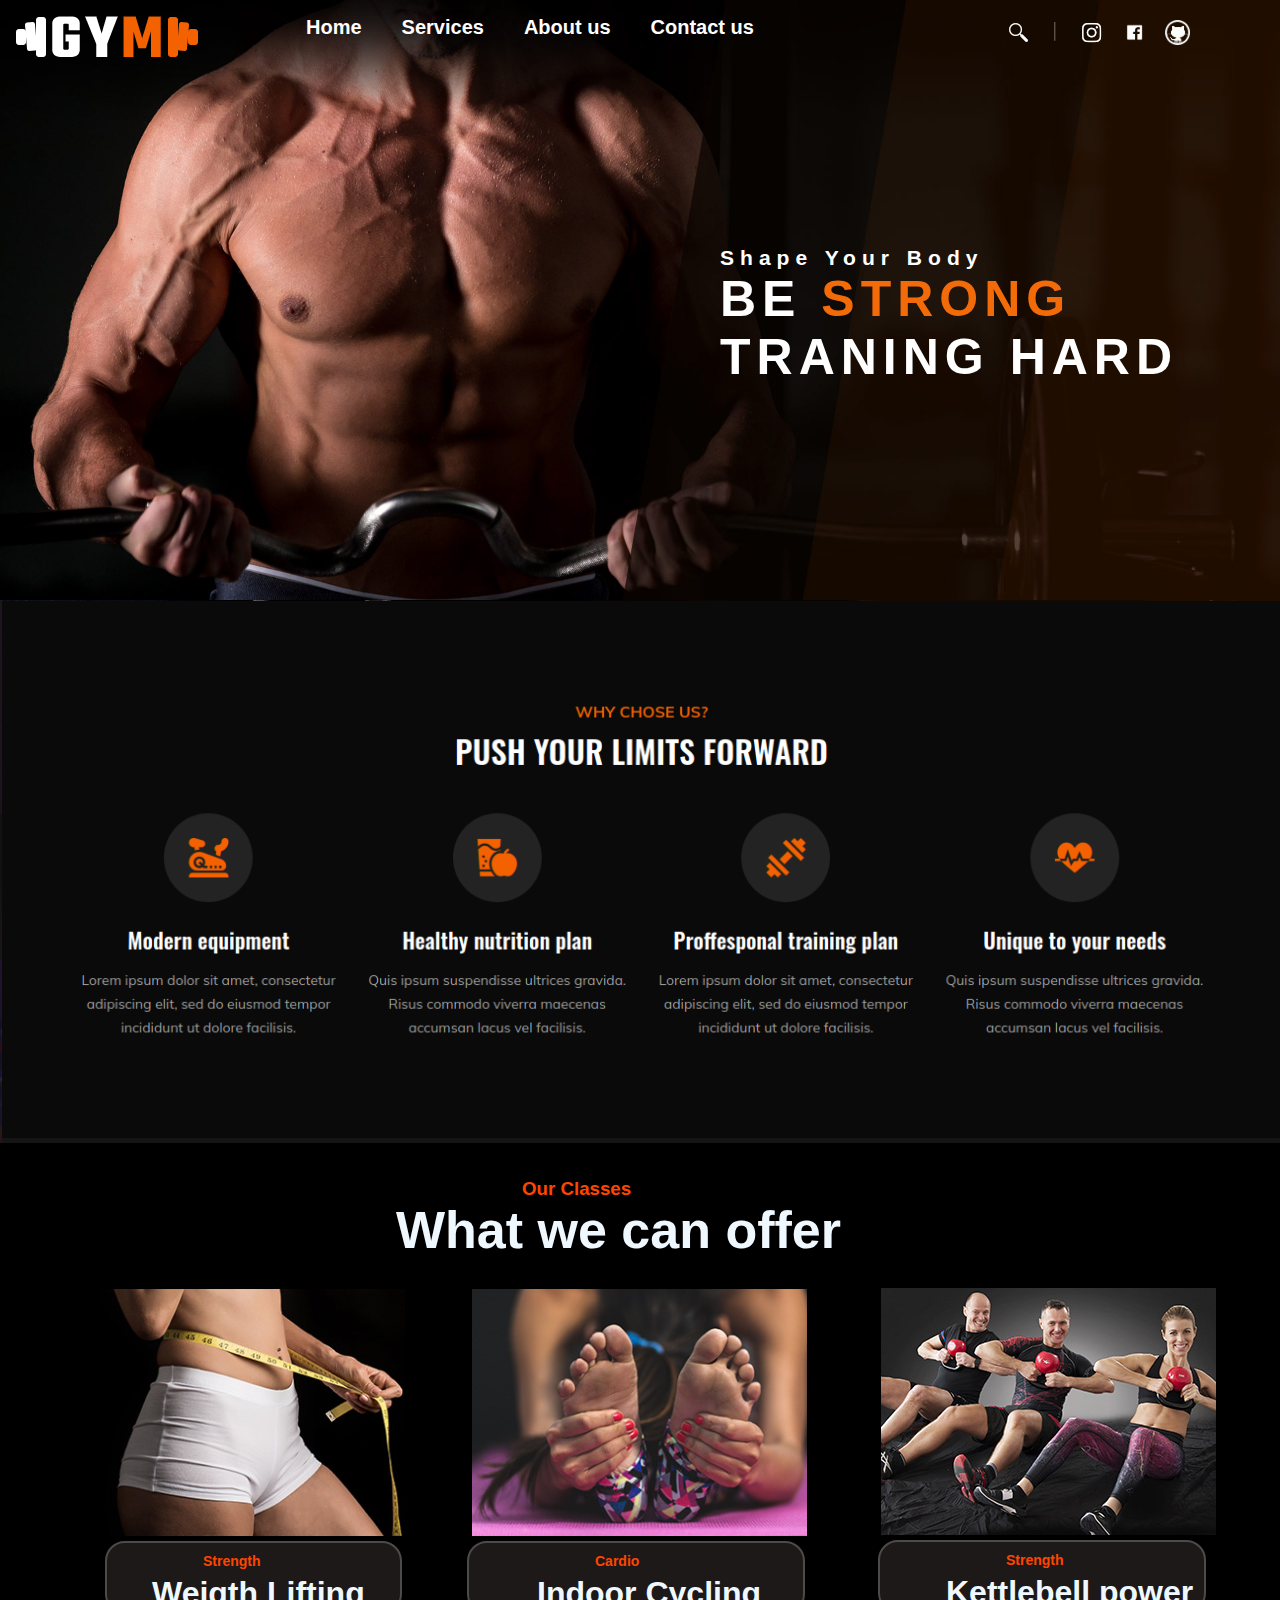
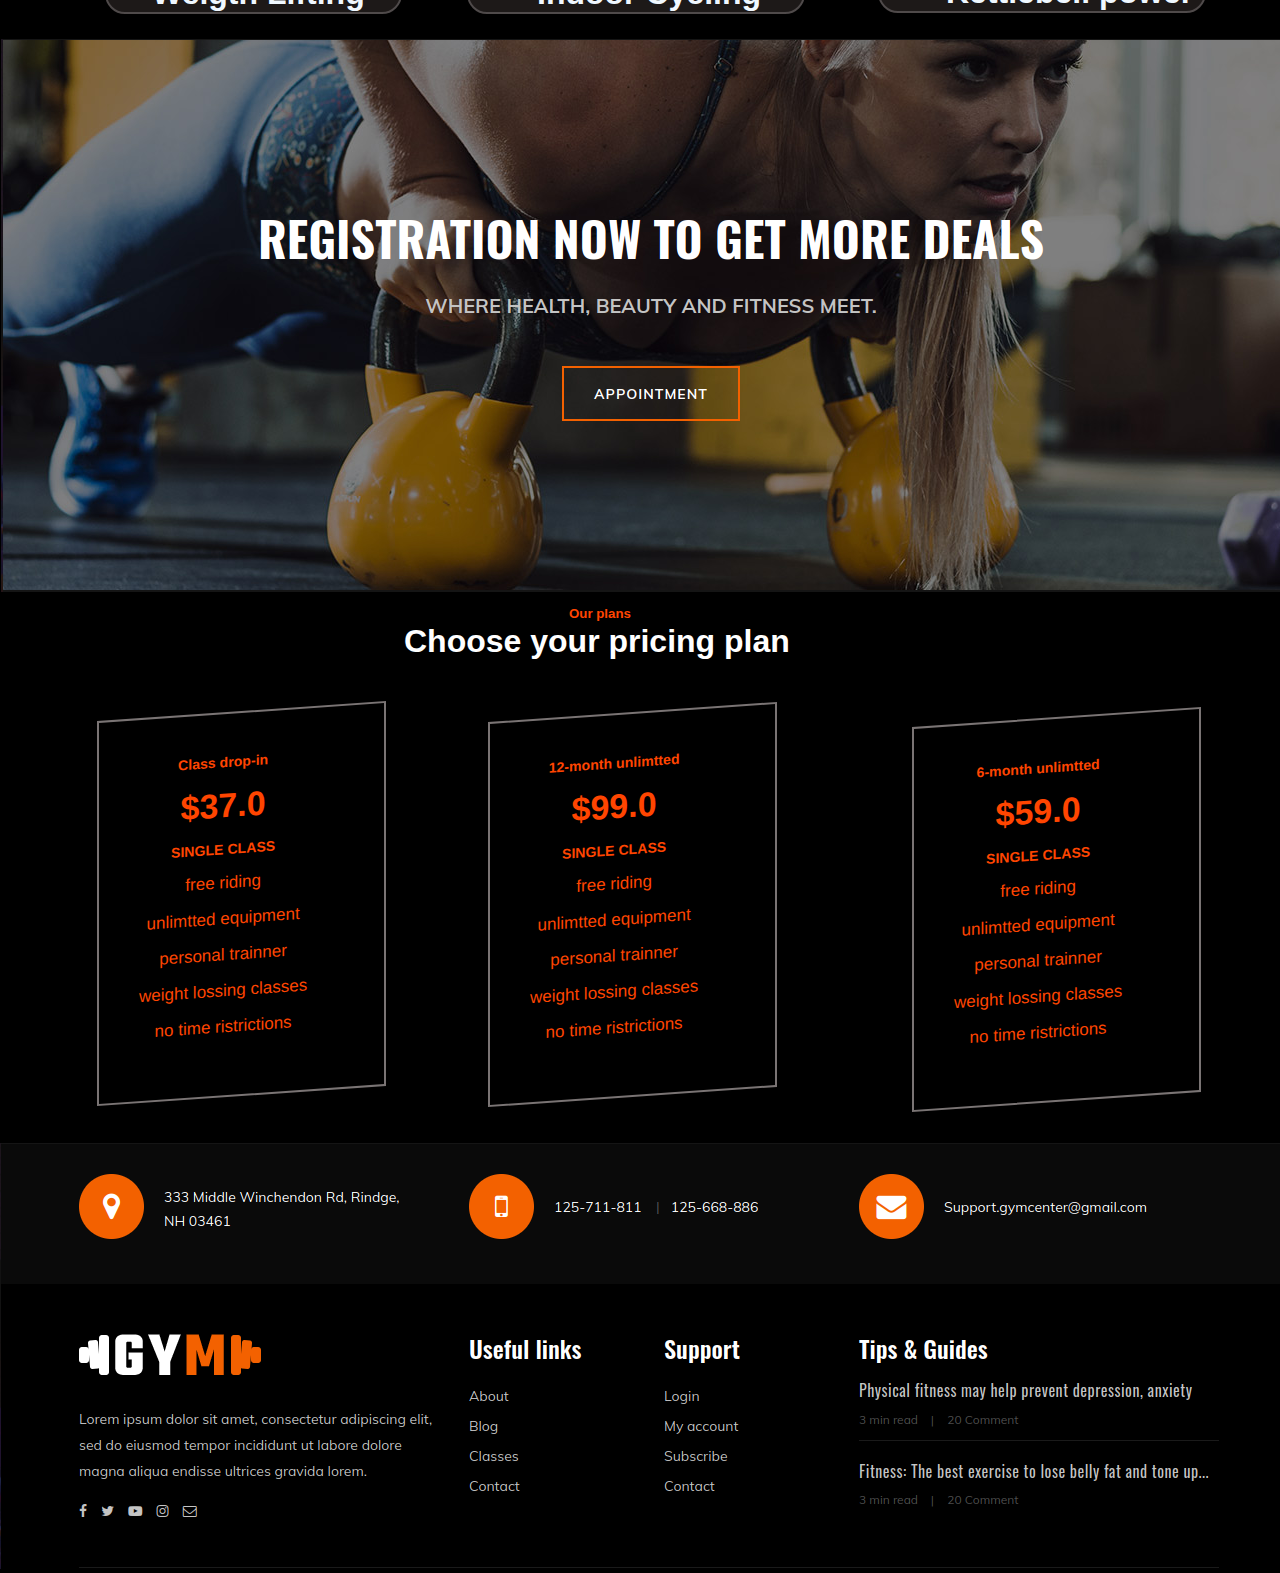
<file: index.html>
<!DOCTYPE html>
<html lang="en">

<head>
    <link rel="stylesheet" href="style(main).css">
    <meta charset="UTF-8">
    <meta name="viewport" content="width=device-width, initial-scale=1.0">
    <title>Fitness || Home</title>
</head>

<body>
    <div id="navbar">
        <nav>
            <div id="logo"><img src="source/logo.png" alt="Gym_logo"></div>
            <ul>
                <li><a href="#">Home</a></li>
                <li><a href="#">Services</a></li>
                <li><a href="tools.html">About us</a></li>
                <li><a href="#">Contact us</a></li>
            </ul>
            <div id="media">
                <ul>
                    <a href="main.html">
                        <li><img src="source/search.png" alt="search"></li>
                    </a>
                    <a href="main.html">
                        <li><img src="source/pipe.png" alt="|"></li>
                    </a>
                    <a href="main.html">
                        <li><img src="source/insta.png" alt="insta"></li>
                    </a>
                    <a href="main.html">
                        <li><img src="source/fb.png" alt="fb"></li>
                    </a>
                    <a href="main.html">
                        <li><img src="source/git.png" alt="github"></li>
                    </a>



                </ul>
            </div>
        </nav>
        <div id="text">
            <h3>Shape Your Body</h3>
            <div id="strong1">
                <h1>BE <strong id="strong">STRONG</strong></h1>
                <h1>TRANING HARD</h1>
            </div>
        </div>
    </div>
    <section>
        <div id="section1"></div>

        <div id="class">
            <div id="tp">
                <h3>Our Classes</h3>
            </div>
            <div id="tp1">
                <h1>What we can offer</h1>
            </div>
            <a href="https://youtube.com/shorts/R6hiQap3WRw?si=QtZnn7AIytyhr8x4">
                <div id="strength">
                    <h5 style="font-weight: bold;border: 2px solid rgb(79, 74, 74);">Strength</h5>
                    <h1>Weigth Lifting</h1>
                </div>
            </a>

            <a href="#">
                <div id="cardio">
                    <h5 style="font-weight: bold;border: 2px solid rgb(79, 74, 74);">Cardio</h5>
                    <h1>Indoor Cycling</h1>
                </div>
            </a>
            <a href="#">
                <div id="strength1">
                    <h5 style="font-weight: bold;border: 2px solid rgb(79, 74, 74);">Strength</h5>
                    <h1>Kettlebell power</h1>
                </div>
            </a>
        </div>

    </section>
    <div id="registration">
        <img src="source/registration.png" alt="registration">
        <h5 style="color: orangered;margin-top: 10px;margin-left:568px;">Our plans</h5>
        <h1 style="color: white;margin-top: 2px;margin-left: 403px;">Choose your pricing plan</h1>
    </div>
    <div id="dropin">
        <ul>
            <li><h5>Class drop-in</h5></li>
            <li><h1>$37.0</h1></li>
            <li><h5>SINGLE CLASS</h5></li>
            <li>free riding</li>
            <li>unlimtted equipment</li>
            <li>personal trainner</li>
            <li>weight lossing classes</li>
            <li>no time ristrictions</li>
        </ul>
    </div>
    <div id="month12">
        <ul>
            <li><h5>12-month unlimtted</h5></li>
            <li><h1>$99.0</h1></li>
            <li><h5>SINGLE CLASS</h5></li>
            <li>free riding</li>
            <li>unlimtted equipment</li>
            <li>personal trainner</li>
            <li>weight lossing classes</li>
            <li>no time ristrictions</li>
        </ul>
    </div>
    <div id="month6">
        <ul>
            <li><h5>6-month unlimtted</h5></li>
            <li><h1>$59.0</h1></li>
            <li><h5>SINGLE CLASS</h5></li>
            <li>free riding</li>
            <li>unlimtted equipment</li>
            <li>personal trainner</li>
            <li>weight lossing classes</li>
            <li>no time ristrictions</li>
        </ul>
    </div>
    <footer><img src="source/end.png" alt="end"></footer>
</body>

</html>
</file>
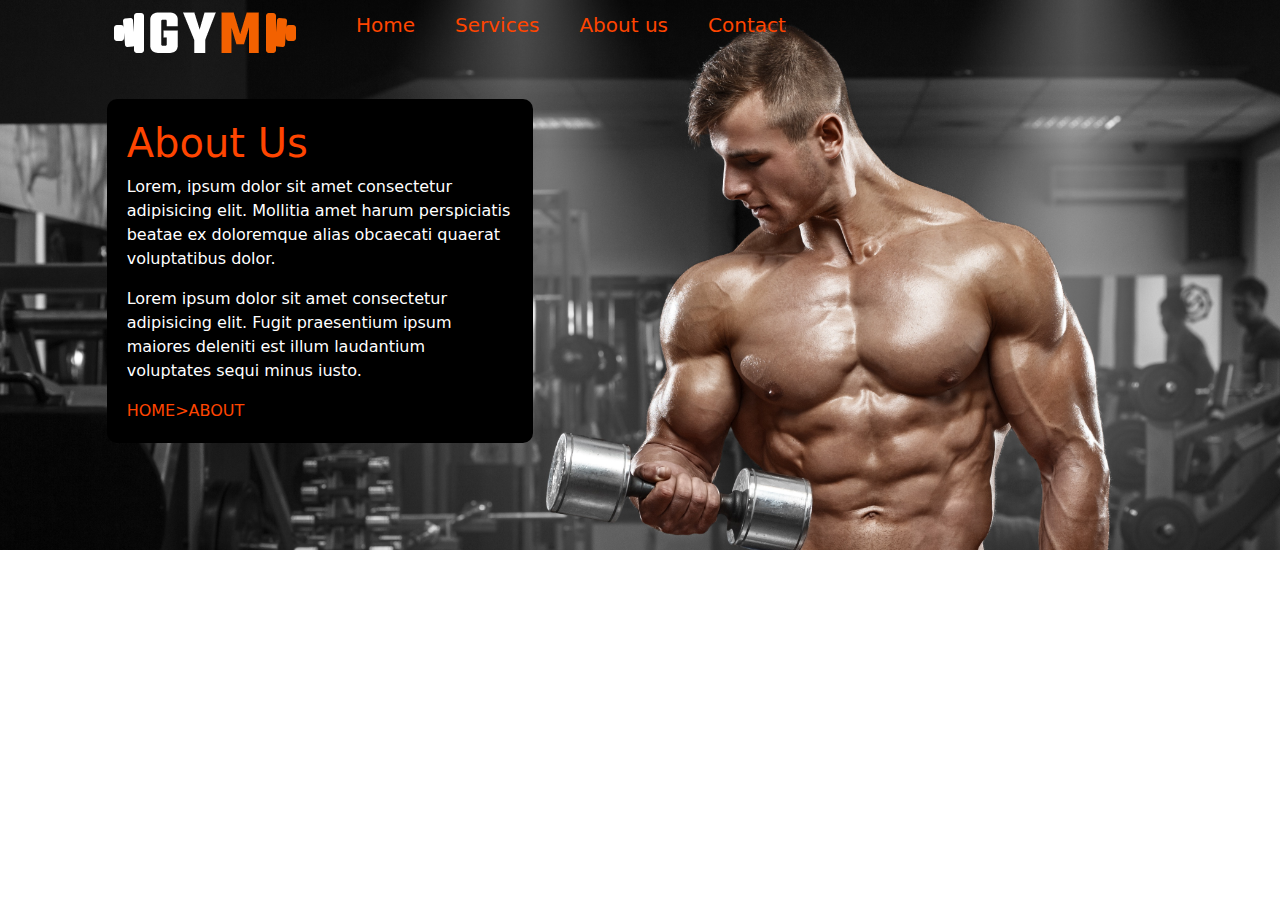
<file: tools.html>
<!doctype html>
<html lang="en">

<head>
    <meta charset="utf-8">
    <meta name="viewport" content="width=device-width, initial-scale=1">
    <title>Fitness|About us</title>
    <link rel="stylesheet" href="about.css">
    <link href="https://cdn.jsdelivr.net/npm/bootstrap@5.3.3/dist/css/bootstrap.min.css" rel="stylesheet"
        integrity="sha384-QWTKZyjpPEjISv5WaRU9OFeRpok6YctnYmDr5pNlyT2bRjXh0JMhjY6hW+ALEwIH" crossorigin="anonymous">
</head>

<body>
    <script src="https://cdn.jsdelivr.net/npm/bootstrap@5.3.3/dist/js/bootstrap.bundle.min.js"
        integrity="sha384-YvpcrYf0tY3lHB60NNkmXc5s9fDVZLESaAA55NDzOxhy9GkcIdslK1eN7N6jIeHz"
        crossorigin="anonymous"></script>
    <div id="main">
        <div class="container">
            <div class="row" id="navbar">
                <div class="col">
                    <ul id="nav" style="color: aliceblue;">
                        <a href="index.html"><img src="source/logo.png" alt="logo"></a>
                        <a href="index.html">
                            <li>Home</li>
                        </a>
                        <a href="index.html">
                            <li>Services</li>
                        </a>
                        <a href="index.html">
                            <li>About us</li>
                        </a>
                        <a href="index.html">
                            <li>Contact</li>
                        </a>
                    </ul>
                </div>
            </div>
        </div>
    
    <div class="container-fluid">
        <div class="row">
            <div class="col-1"></div>
            <div class="col-md-4" style="background-color: black;" id="card">
                <h1 style="color: orangered;">About Us</h1>
                <p>Lorem, ipsum dolor sit amet consectetur adipisicing elit. Mollitia amet harum perspiciatis beatae ex
                    doloremque alias obcaecati quaerat voluptatibus dolor.</p>
                <p>Lorem ipsum dolor sit amet consectetur adipisicing elit. Fugit praesentium ipsum maiores deleniti est
                    illum laudantium voluptates sequi minus iusto.</p>
                <a id="card1" href="index.html">HOME>ABOUT</a>




            </div>  
        </div>
    </div>
</div>
</body>

</html>
</file>
<file: style(main).css>
* {
    margin: 0px;
    padding: 0px;
    font-family: "Muli", sans-serif;
}

body {
    background-color: black;
}

#navbar {
    background-image: url('source/bg2.jpg');
    background-repeat: no-repeat;
    background-size: cover;
    height: 600px;
}

#text {
    color: white;
    letter-spacing: 6px;
    display: block;
    position: absolute;
    margin-top: 173px;
    margin-left: 720px;
    font-size: 18px;
}

nav {
    display: flex;
    padding: 12px;

}

nav div img {
    display: block;
    padding: 4px;
    margin-right: 10px;
}

nav ul {
    display: flex;
    margin-top: 4px;
    list-style: none;
}

nav ul li a:hover {
    color: rgb(243, 107, 9);
}

#strong {
    color: rgb(243, 107, 9);
}

#strong1 {
    font-size: 25px;
}

nav ul li a {
    padding: 20px;
    color: white;
    font-weight: bold;
    text-decoration: none;
    font-size: 20px;
}

#media img {
    height: 25px;
}

#media {
    margin-left: 228px;
}

#logo {
    margin-right: 74px;
}

#tp {
    justify-content: center;
    display: flex;
    flex-direction: column;
    margin-left: 522px;
    margin-top: 34px;
    color: orangered;
    width: 300px;
}

#tp1 {
    font-size: 26px;
    margin-left: 396px;
    color: aliceblue;
}

#section1 {
    background: url("source/whyus.png");
    background-size: contain;
    background-repeat: no-repeat;
    height: 556px;

}


#class {
    display: block;
    position: absolute;
    background-color: black;
    width: 100%;
    height: 495px;
    margin-top: -12px;

}

#weigthloss img {
    position: absolute;
    margin-left: 10px;
    margin-top: 29px;
    margin-right: 10px;
}

#cardio {
    position: absolute;
    margin-left: 10px;
    margin-top: 29px;
    margin-right: 10px;
}


#strength {
    width: 335px;
    /* -webkit-transform: skewY(-4deg); */
    height: 247px;
    background-image: url(source/weightloss.jpg);
    background-repeat: no-repeat;
    display: block;
    position: absolute;
    margin-left: 70px;
    margin-top: 29px;
}

#strength h5 {
    background-color: rgb(29, 25, 24);
    color: orangered;
    display: block;
    position: absolute;
    margin-top: 252px;
    margin-left: 35px;
    font-size: 14px;
    padding-left: 154px;
    padding-left: 96px;
    padding-right: 139px;
    padding-top: 10px;
    padding-bottom: 43px;
    border-radius: 20px;
}

#strength h1 {
    margin-top: 286px;
    display: block;
    position: absolute;
    margin-left: 82px;
    color: aliceblue;

}

#strength h5:hover {
    background-color: orangered;
    color: aliceblue;
}


#cardio {
    width: 335px;
    height: 247px;
    background-image: url(source/cardio.jpg);
    background-repeat: no-repeat;
    display: block;
    position: absolute;
    margin-left: 472px;

}

#cardio h5 {
    background-color: rgb(29, 25, 24);
    color: orangered;
    display: block;
    position: absolute;
    margin-top: 252px;
    margin-left: -5px;
    font-size: 14px;
    padding-left: 126px;
    padding-right: 164px;
    padding-top: 10px;
    padding-bottom: 43px;
    border-radius: 20px;
}

#cardio h1 {
    margin-top: 286px;
    display: block;
    position: absolute;
    margin-left: 65px;
    color: aliceblue;

}

#cardio h5:hover {
    background-color: orangered;
    color: aliceblue;
}


#strength1 {
    width: 335px;
    height: 247px;
    background-image: url(source/strength1.jpg);
    background-repeat: no-repeat;
    display: block;
    position: absolute;
    margin-left: 881px;
    margin-top: 28px;

}

#strength1 h5 {
    background-color: rgb(29, 25, 24);
    color: orangered;
    display: block;
    position: absolute;
    margin-top: 252px;
    margin-left: -3px;
    font-size: 14px;
    padding-left: 126px;
    padding-right: 140px;
    padding-top: 10px;
    padding-bottom: 43px;
    border-radius: 20px;
}

#strength1 h1 {
    margin-top: 286px;
    display: block;
    position: absolute;
    margin-left: 65px;
    color: aliceblue;

}

#strength1 h5:hover {
    background-color: orangered;
    color: aliceblue;
}

#registration {
    height: 300px;
    margin-top: 481px;
    border: 1px solid black;
}

#dropin {
    border: 2px solid rgb(122, 116, 116);
    width: 285px;
    height: 381px;
    position: relative;
    margin-top: 372px;
    margin-left: 97px;
    -webkit-transform: skewY(-4deg);
}
#dropin:hover{
    background-color: white;
    color: black;
}

#dropin ul {
    display: flex;
    position: absolute;
    visibility: 12;
    color: orangered;
    list-style: none;
    padding: 32px;
    text-align: center;
    flex-direction: column;
    font-size: 17px;
}
#dropin ul li{
    margin: 8px;
}

#month12 {
    border: 2px solid rgb(122, 116, 116);
    width: 285px;
    height: 381px;
    position: relative;
    margin-top: -384px;
    margin-left: 488px;
    -webkit-transform: skewY(-4deg);
}
#month12:hover{
    background-color: white;
    color: black;
}

#month12 ul {
    display: flex;
    position: absolute;
    visibility: 12;
    color: orangered;
    list-style: none;
    padding: 32px;
    text-align: center;
    flex-direction: column;
    font-size: 17px;
}
#month12 ul li{
    margin: 8px;
}


#month6 {
    border: 2px solid rgb(122, 116, 116);
    width: 285px;
    height: 381px;
    position: relative;
    margin-top: -380px;
    margin-left: 912px;
    -webkit-transform: skewY(-4deg);
}

#month6:hover{
    background-color: white;
    color: black;
}

#month6 ul {
    display: flex;
    position: absolute;
    visibility: 12;
    color: orangered;
    list-style: none;
    padding: 32px;
    text-align: center;
    flex-direction: column;
    font-size: 17px;
}
#month6 ul li{
    margin: 8px;
}
footer{
    margin-top: 41px;
}
</file>
<file: about.css>
*{
    padding: 0%;
    margin: 0%;
}
@media screen and (max-width: 470px) {

    #main #navbar {
        display: none;
    }
}
#main{
    background: url("source/about1.jpg");
    background-repeat: no-repeat;
    background-size:cover;
    z-index: -1;
    height: 550px;
}


#nav {
    display: flex;
    text-decoration: none;
    list-style: none;
}

#card {
    border-radius: 10px;
    margin-top: 30px;
    padding: 20px;
    /* margin-left: 30px; */
    color: white;
    font: bold;
}
#nav a {
    text-decoration: none;
}
#nav a li:hover{
    color: white;
}

#nav a img{
    margin-top: 12px;
    margin-right: 20px;
}
#nav li {
    padding-left: 40px;
    padding-top: 10px;
    color: orangered;
    font-size: 20px;
}

#card1 {
    text-decoration: none;
    font: bold;
    color: orangered;
    /* margin-left: 200px; */
    margin-top: 30px;
}

#card1:hover {
    color: white;
}
</file>
